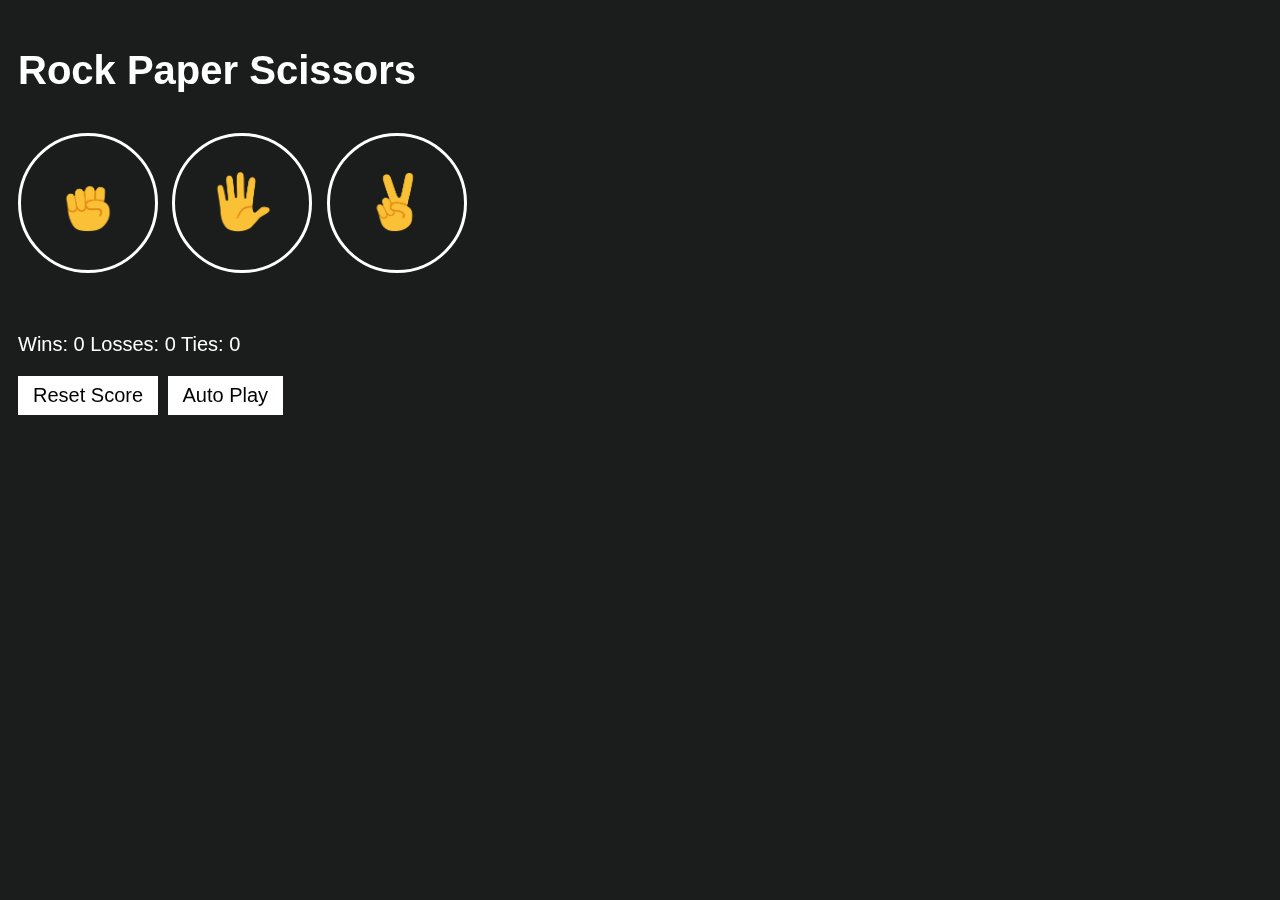
<file: Rock Paper Scissor Game/index.html>
<!DOCTYPE html>
<html lang="en">
  <head>
    <meta charset="UTF-8" />
    <meta name="viewport" content="width=device-width, initial-scale=1.0" />
    <title>Rock paper Scissors</title>

    <link rel="stylesheet" href="Rock-Paper-Scissor.css" />
  </head>
  <body>
    <p class="title">Rock Paper Scissors</p>

    <button class="move-button js-rock-button">
      <img src="images/rock-emoji.png" class="move-icon" />
    </button>

    <button class="move-button js-paper-button">
      <img src="images/paper-emoji.png" class="move-icon" />
    </button>

    <button class="move-button js-scissors-button">
      <img src="images/scissors-emoji.png" class="move-icon" />
    </button>

    <p class="js-result result"></p>
    <p class="js-moves"></p>
    <p class="js-score score"></p>

    <button class="reset-score-button js-reset-score-button">
      Reset Score
    </button>

    <button class="auto-play-button js-auto-play-button">Auto Play</button>

    <div class="js-reset-message"></div>

    <script src="Rock-Paper-Scissor.js"></script>
  </body>
</html>
</file>
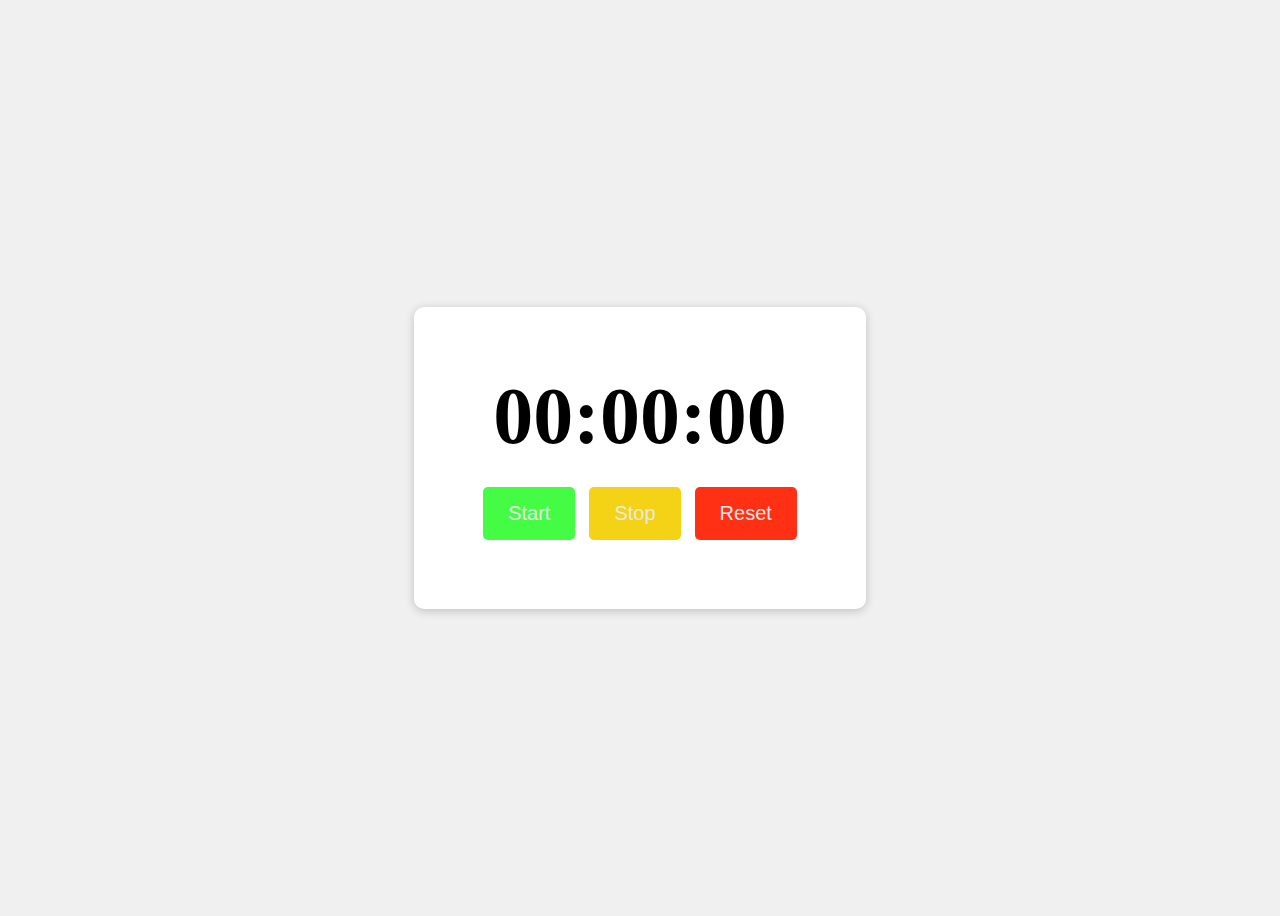
<file: Stopwatch/index.html>
<!DOCTYPE html>
<html lang="en">
  <head>
    <meta charset="UTF-8" />
    <meta name="viewport" content="width=device-width, initial-scale=1.0" />
    <title>Stopwatch Timer</title>
    <link rel="stylesheet" href="style.css" />
  </head>
  <body>
    <div class="stopwatch">
      <div class="time" id="display">00:00:00</div>
      <button class="button start" id="start">Start</button>
      <button class="button stop" id="stop">Stop</button>
      <button class="button reset" id="reset">Reset</button>
    </div>
    <script src="script.js"></script>
  </body>
</html>
</file>
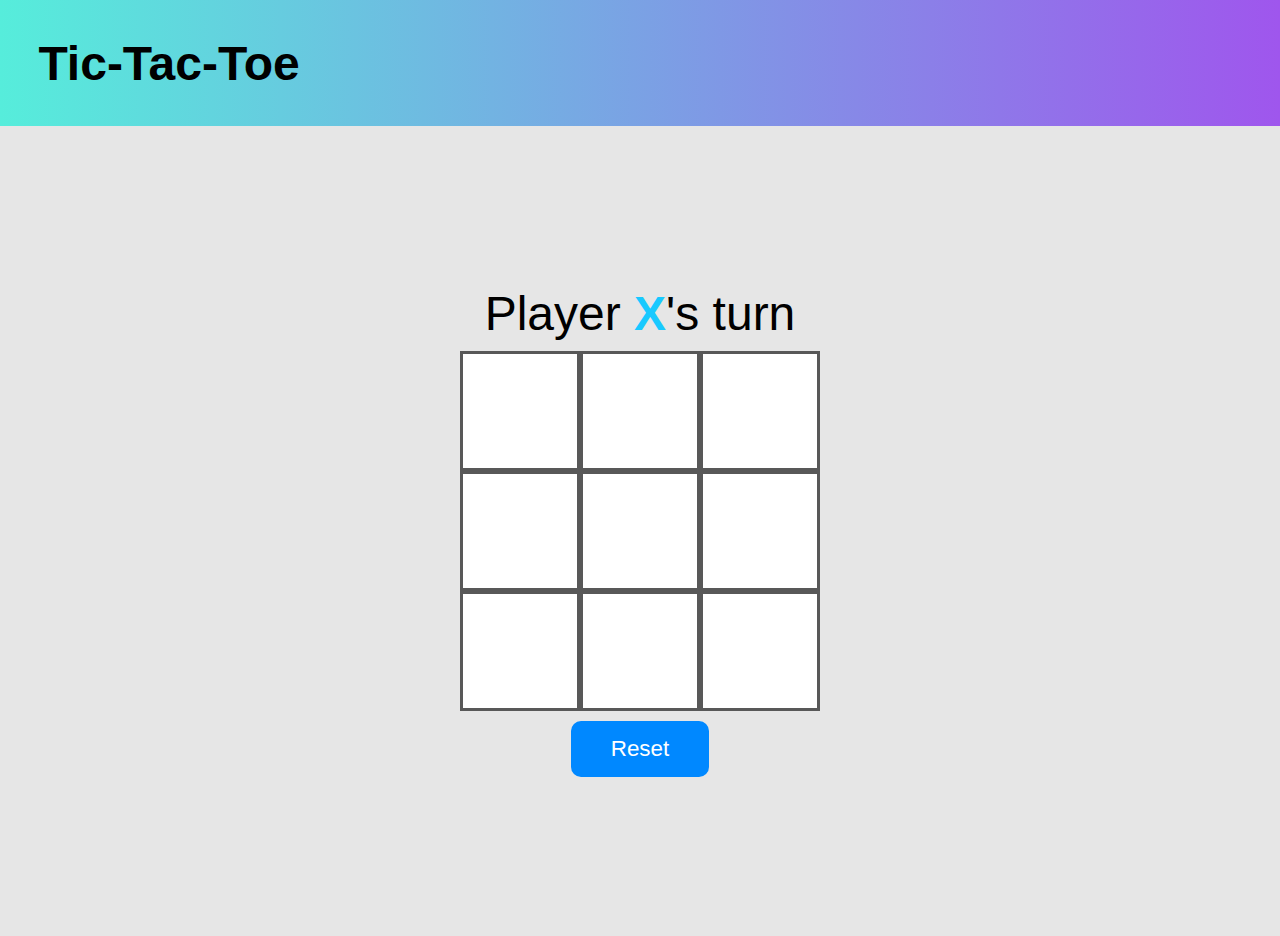
<file: Tic Tac Toe Game/index.html>
<!DOCTYPE html>
<html lang="en">
  <head>
    <meta charset="UTF-8" />
    <meta name="viewport" content="width=device-width, initial-scale=1.0" />
    <title>Tic-Tac-Toe</title>
    <link rel="stylesheet" href="style.css" />
    <link
      rel="stylesheet"
      href="https://cdnjs.cloudflare.com/ajax/libs/font-awesome/6.6.0/css/all.min.css"
      integrity="sha512-Kc323vGBEqzTmouAECnVceyQqyqdsSiqLQISBL29aUW4U/M7pSPA/gEUZQqv1cwx4OnYxTxve5UMg5GT6L4JJg=="
      crossorigin="anonymous"
      referrerpolicy="no-referrer"
    />
  </head>
  <body>
    <header>
      <nav>
        <div>Tic-Tac-Toe</div>
        <div>
          <button class="light-button">
            <i class="fa-solid fa-toggle-off"></i>
            <div class="tooltip-text">Turn on Dark mode</div>
          </button>
        </div>
      </nav>
    </header>
    <main class="light-mode">
      <div class="title js-title">
        <div class="winner-title"></div>
      </div>
      <div class="matrix-board">
        <div class="square 1" id="1"></div>
        <div class="square 2" id="2"></div>
        <div class="square 3" id="3"></div>
        <div class="square 4" id="4"></div>
        <div class="square 5" id="5"></div>
        <div class="square 6" id="6"></div>
        <div class="square 7" id="7"></div>
        <div class="square 8" id="8"></div>
        <div class="square 9" id="9"></div>
      </div>
      <button class="reset-button">Reset</button>
    </main>
    <script src="script.js"></script>
  </body>
</html>
</file>
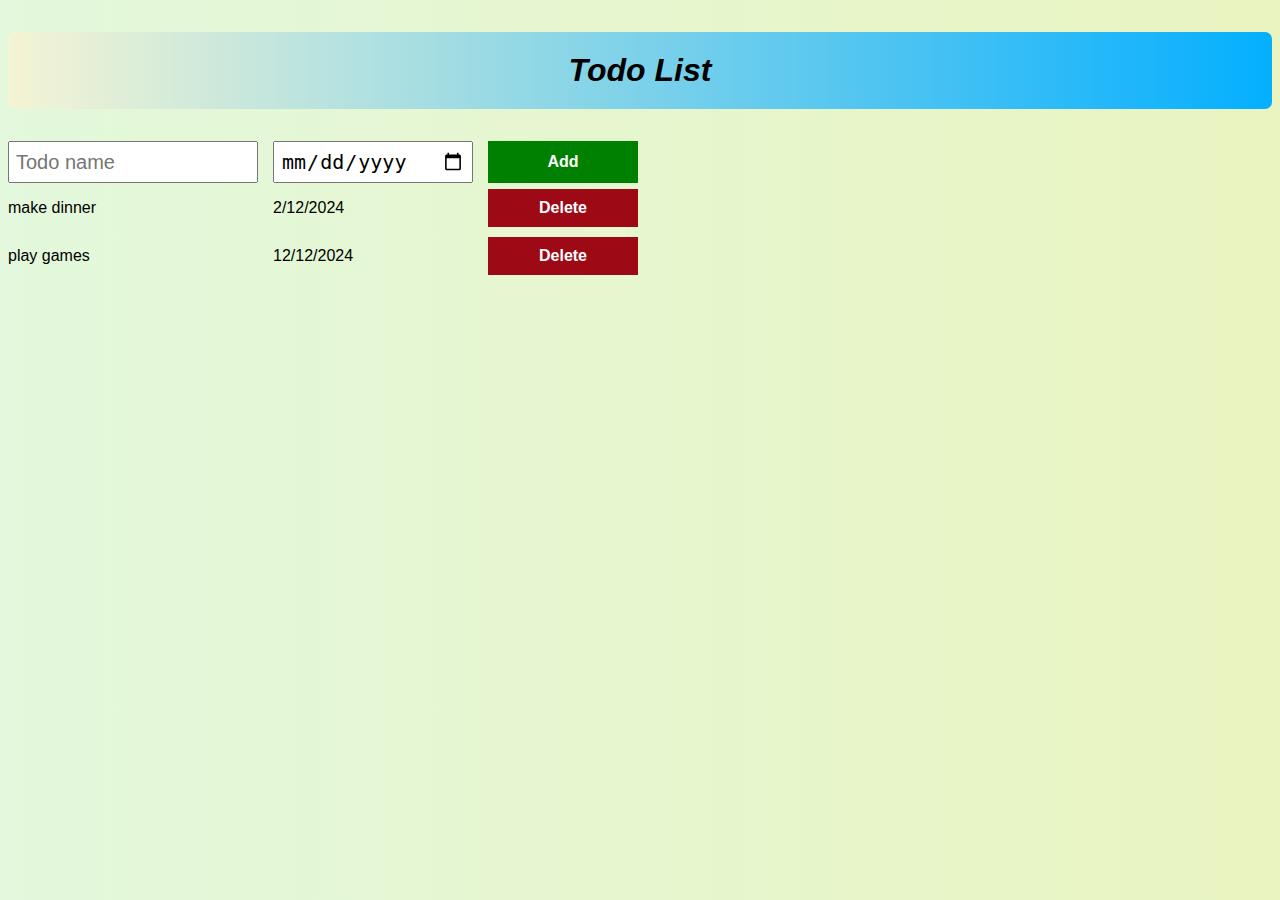
<file: Todo List/index.html>
<!DOCTYPE html>
<html>
  <head>
    <title>Todo List</title>
    <link rel="stylesheet" href="todo-list.css" />
  </head>
  <body>
    <p>Todo List</p>
    <div class="error-message"></div>
    <div class="todo-input-grid">
      <input class="js-name-input name-input" placeholder="Todo name" />
      <input class="js-due-date-input due-date-input" type="date" />
      <button class="add-todo-button js-add-todo-button">Add</button>
    </div>

    <div class="js-todo-list todo-grid"></div>

    <script src="todo-list.js"></script>
  </body>
</html>
</file>
<file: Rock Paper Scissor Game/Rock-Paper-Scissor.css>
body{
  background:rgb(27, 28, 28);
  color: white;
  position: fixed;
  font-family: arial;
  left: 10px;
}

.title{
  font-size: 40px;
  font-weight: bold;
}

.move-icon{
  height: 60px;
}

.move-button{
  background-color: transparent;
  border: 3px solid white;
  height: 140px;
  width: 140px;
  border-radius: 70px;
  margin-right: 10px;
  cursor: pointer;
  transition: all 0.07s ease;
}

.move-button:active{
  border: 7px solid rgb(255, 252, 47)
}

.result{
  font-size: 25px;
  font-weight: bold;
  margin-top: 50px;
}

.score{
  margin-top: 60px;
  font-size: 20px;
}
.confirmation{
  display: inline-block;
  font-size: 20px;
  margin-top: 30px;
  margin-right: 15px;
}

.reset-score-button, 
.auto-play-button,
.js-reset-yes,
.js-reset-no{
  background-color: white;
  border: none;
  font-size: 20px;
  padding: 8px 15px;
  margin-right:5px;
  cursor: pointer;
}
</file>
<file: Stopwatch/style.css>
body {
  display: flex;
  justify-content: center;
  align-items: center;
  height: 100vh;
  background-color: #f0f0f0;
}
.stopwatch {
  text-align: center;
  background: white;
  border-radius: 10px;
  padding: 5vw;
  box-shadow: 0 2px 10px rgba(0, 0, 0, 0.2);
}
.time {
  font-size: 5rem;
  font-weight: bold;
  margin-bottom: 20px;
}

.button {
  font-size: 20px;
  color: rgb(233, 233, 233);
  padding: 15px 25px;
  margin: 5px;
  border: none;
  border-radius: 5px;
  cursor: pointer;
  transition: all 0.2s ;
}

.button:hover {
  background-color: #e0e0e0;
  color: rgb(58, 55, 55);
}

.button:active{
  background-color: #6e6e6e;
}

.start {
  background-color: rgba(39, 251, 39, 0.857);
}

.stop {
  background-color: rgba(243, 206, 1, 0.922);
}

.reset {
  background-color: rgba(255, 30, 0, 0.922);
}
</file>
<file: Tic Tac Toe Game/style.css>
* {
  margin: 0;
  padding: 0;
  font-family: Verdana, Geneva, Tahoma, sans-serif;
  box-sizing: border-box;
}

body {
  height: 90vh;
  overflow-y: hidden;
}

header,
nav {
  height: 14vh;
  background: linear-gradient(to right, rgb(86, 237, 219), rgb(159, 86, 237));
}

nav {
  display: flex;
  justify-content: space-between;
  padding: 0 3vw;
  padding-right: 5vw;
  align-items: center;
  font-size: clamp(2rem, 6vw, 3rem);
  font-weight: bold;
  gap: 9vw;
}


.light-button{
  background-color: transparent;
  border: none;
}

.tooltip-text{
  background-color: rgb(44, 44, 44);
  color: rgb(181, 181, 181);
  font-size: 16px;
  padding: 10px 15px;
  white-space: nowrap;
  visibility: hidden;
  position:absolute ;
  top: 95px;
  right: 60px;
  opacity: 0; 
  transition-timing-function: 3s; 
  transition: opacity 0.3s ease-in, visibility 0.3s; 
}

.light-button:hover .tooltip-text{
  visibility: visible;
  opacity: 0.9;
}

.light-button:active .tooltip-text{
  visibility: hidden;
  opacity: 0;
  display: none;
}

.light-mode {
  background-color: #e6e6e6;
  height: 100%;
  display: flex;
  flex-direction: column;
  justify-content: center;
  align-items: center;
  gap: 10px;
}

i{
  font-size: 50px;
}

.dark-mode {
  background-color: rgb(38, 38, 38);
  color: rgb(103, 103, 103);
}


.title {
  font-size: clamp(2rem, 6vw, 3rem);
}

.winner-title {
  color: hsl(120, 100%, 70%);
  font-size: 42px;
  font-weight: bold;
}

.matrix-board {
  display: grid;
  grid-template-columns: repeat(3, 120px);
  grid-template-rows: repeat(3, 120px);
}

.square {
  border: 3px solid rgb(88, 88, 88);
  display: flex;
  justify-content: center;
  align-items: center;
  background-color: white;
  transition-duration: 0.5s;
  font-size: 3rem;
  font-weight: bold;
}

.square:active{
  background-color: rgba(215, 215, 215, 0.71);
}

button{
  cursor: pointer;
}

.reset-button {
  color: white;
  background-color: rgb(0, 136, 255);
  border: none;
  border-radius: 10px;
  padding: 15px 40px;
  font-size: 1.4rem;
  transition-duration: 0.18s;
}

.reset-button:active {
  background-color: rgb(188, 224, 255);
}
</file>
<file: Todo List/todo-list.css>
body {
  font-family: arial;
  background: linear-gradient(to right, rgb(227, 248, 220), rgb(233, 244, 192));
}

p{
  text-align: center;
  padding: 20px 0;
  font-size: 32px;
  font-style: oblique;
  font-weight: bold;
  border-radius: 7px;
  background: linear-gradient(to right,rgb(245, 244, 212), rgb(4, 175, 255));
}

.todo-grid,
.todo-input-grid {
  height: 3vw;
  display: grid;
  grid-template-columns: 250px 200px 150px;
  column-gap: 15px;
  row-gap: 10px;
  margin-top: 10px;
  align-items: center; /*bydefault align items are set to stretch*/
}

.todo-input-grid {
  align-items: stretch;
}

.name-input,
.due-date-input {
  font-size: 20px;
  padding: 6px;
}
.add-todo-button {
  background-color: green;
  color: white;
  border: none;
  font-size: 16px;
  font-weight: bold;
  cursor: pointer;
  transition: background-color 0.5s ease;
}
.add-todo-button:hover {
  background-color: rgb(0, 99, 0);
}

.delete-todo-button {
  background-color: rgb(157, 9, 20);
  color: white;
  border: none;
  font-size: 16px;
  font-weight: bold;
  cursor: pointer;
  padding-top: 10px;
  padding-bottom: 10px;
  transition: background-color 0.5s ease;
}
.delete-todo-button:hover {
  background-color: darkred;
}

.error-message{
  font-size: 1rem;
}
</file>
